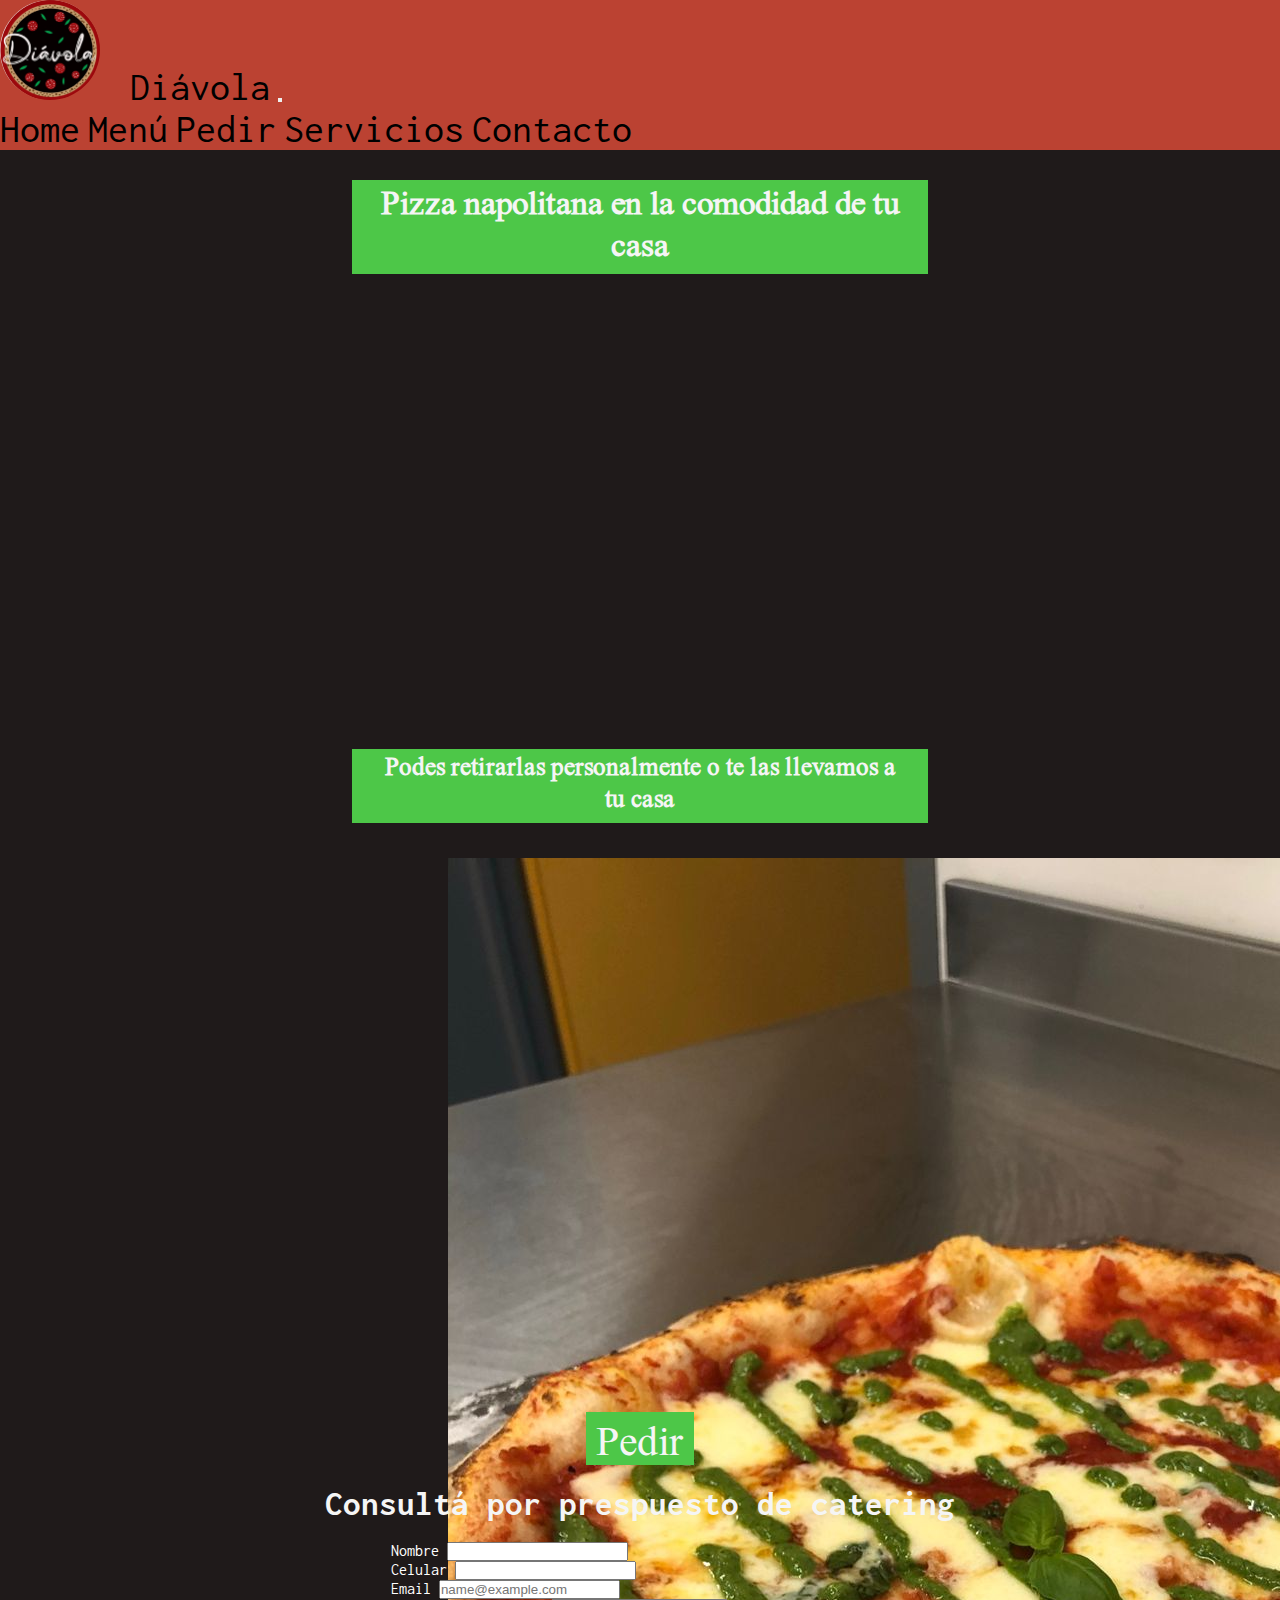
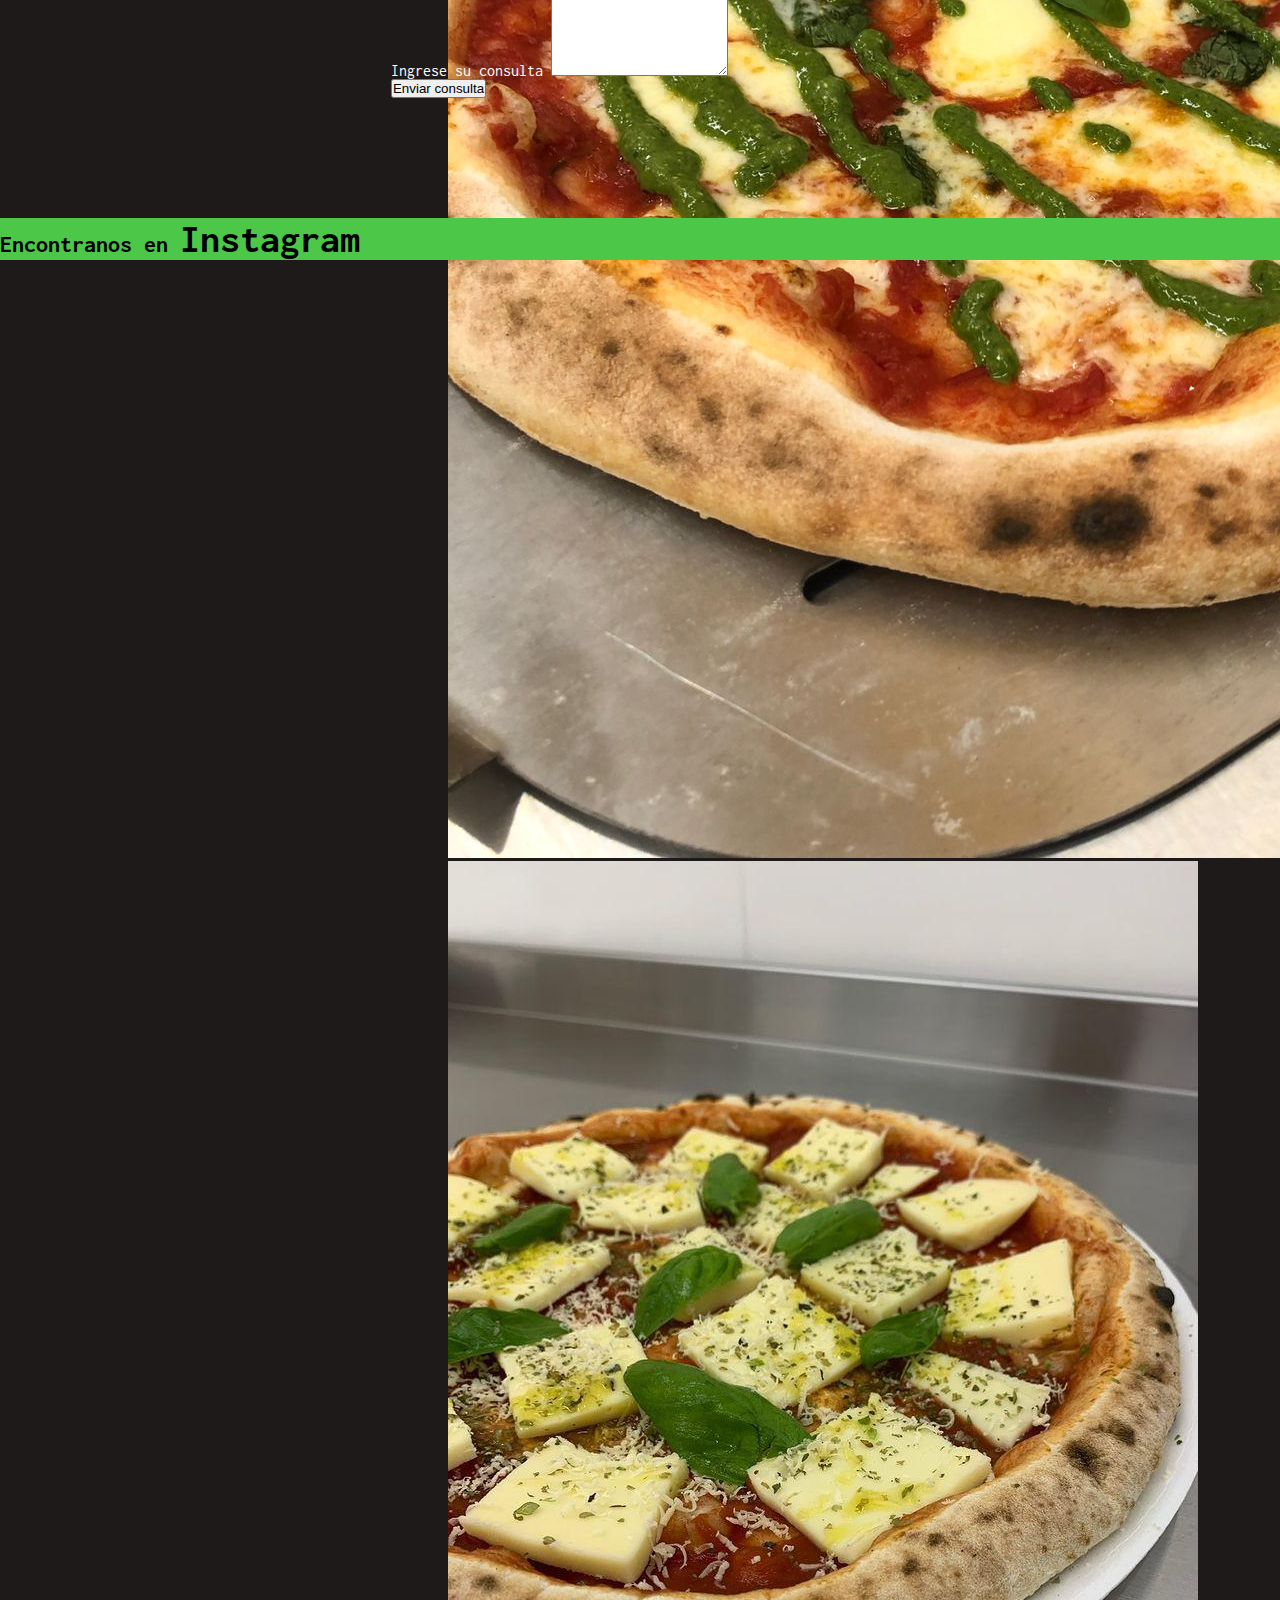
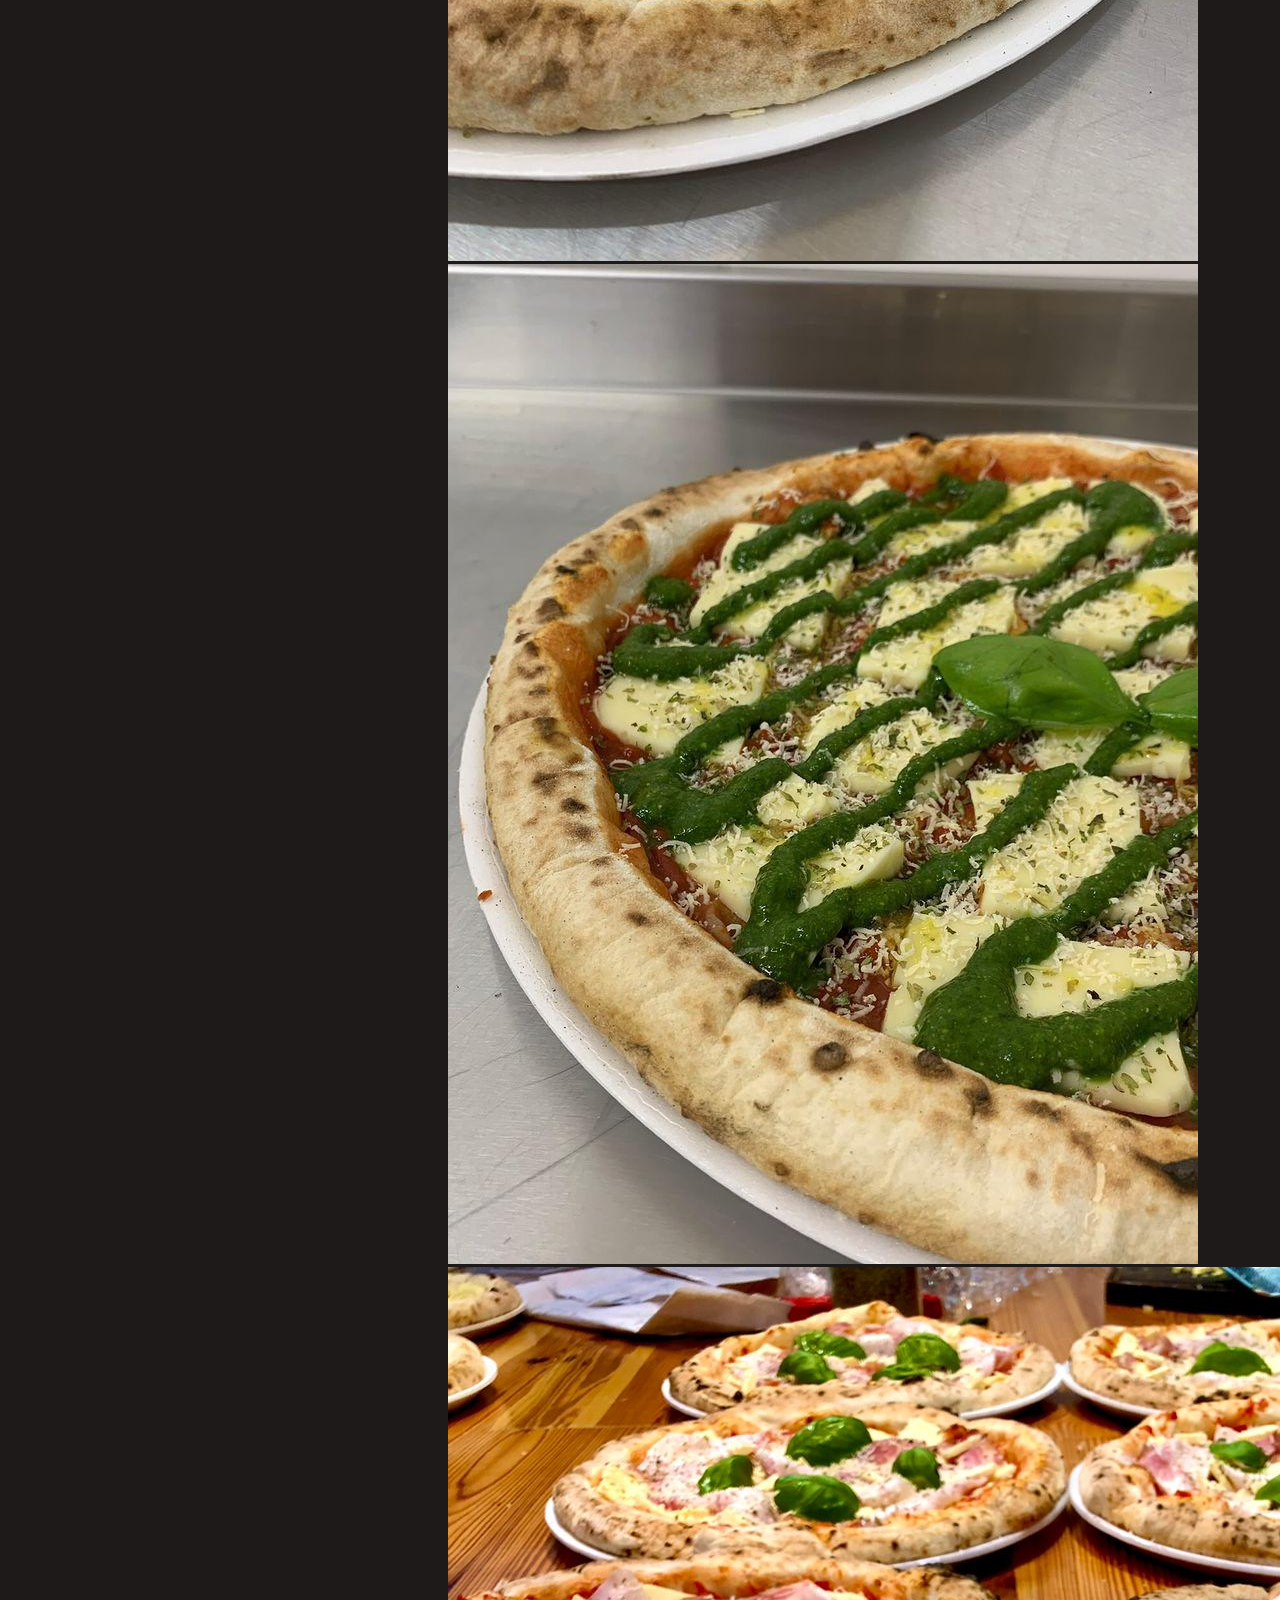
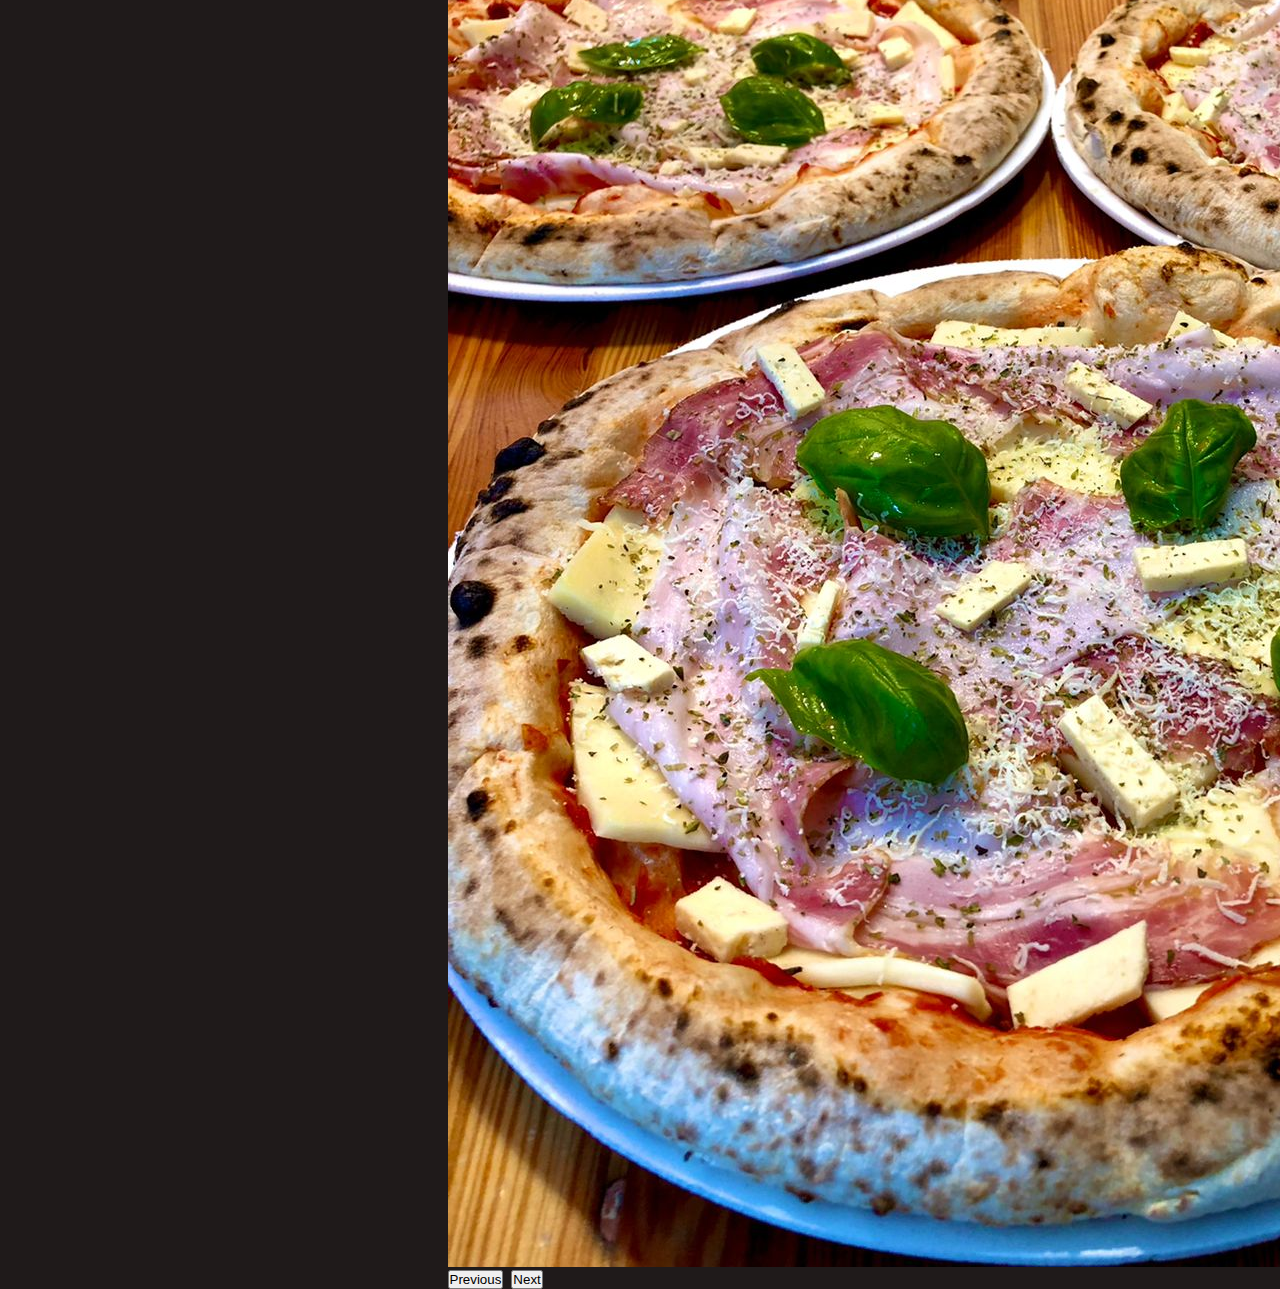
<file: index.html>
<!DOCTYPE html>
<html lang="en">

<head>
    <meta charset="UTF-8">
    <meta http-equiv="X-UA-Compatible" content="IE=edge">
    <meta name="viewport" content="width=device-width, initial-scale=1.0">
    <meta name="description"
        content="Pizzas estilo napolitana para cocinar en 5 minutos en la comodidad de tu casa. Envíos a domicilio. Aceptamos todos los métodos de pago.">
    <meta name="keywords" content="PIZZA NAPOLITANA, DIAVOLA, MENU, CONTACTO">
    <link href="https://cdn.jsdelivr.net/npm/bootstrap@5.1.3/dist/css/bootstrap.min.css" rel="stylesheet"
        integrity="sha384-1BmE4kWBq78iYhFldvKuhfTAU6auU8tT94WrHftjDbrCEXSU1oBoqyl2QvZ6jIW3" crossorigin="anonymous">
    <link rel="stylesheet" href="./estilos/style.css">
    <link rel="shortcut icon" href="./img/logo1.png">
    <title>Diávola Pizza</title>
</head>

<body>

    <nav class="navbar navbar-expand-lg navbar-light bg-danger" id="header">
        <div class="container-fluid">
            <a href="./index.html">
                <img class="imgHeader" src="./img/logo2.jpg" alt="logo">
            </a>
            <a class="navbar-brand d-flex align-items-center" id="textoLogo" href="./index.html">Diávola</a>
            <button class="navbar-toggler" type="button" data-bs-toggle="collapse" data-bs-target="#navbarNavAltMarkup"
                aria-controls="navbarNavAltMarkup" aria-expanded="false" aria-label="Toggle navigation">
                <span class="navbar-toggler-icon"></span>
            </button>
            <div class="collapse navbar-collapse xl-d-flex justify-content-end" id="navbarNavAltMarkup">
                <div class="navbar-nav">

                    <a class="nav-link active" href="./index.html">Home</a>
                    <a class="nav-link active" href="./secciones/menu.html">Menú</a>
                    <a class="nav-link active" href="./secciones/pedidos.html">Pedir</a>
                    <a class="nav-link active" href="./secciones/servicios.html">Servicios</a>
                    <a class="nav-link active" href="./secciones/contacto.html">Contacto</a>

                </div>
            </div>
        </div>
    </nav>

    <div class="gridIndex">

        <main class="mainIndex">

            <div class="h1Index">
                <h1 class="border border-3 border-danger rounded-pill" id="h1Index"> Pizza napolitana en la comodidad de
                    tu casa
                </h1>
            </div>

            <iframe width="660" height="415" src="https://www.youtube.com/embed/ViLM8GDoit0"
                title="YouTube video player" frameborder="0"
                allow="accelerometer; autoplay; clipboard-write; encrypted-media; gyroscope; picture-in-picture"
                allowfullscreen id="video">
            </iframe>

            <div class="h2Index">
                <h2 class="border border-3 border-danger rounded-pill" id="h2Index">Podes retirarlas personalmente o te
                    las llevamos a tu casa</h2>
            </div>

            <div class="pedirInicio">
                <div class="carrousel">
                    <div id="carouselExampleInterval" class="carousel slide" data-bs-ride="carousel">
                        <div class="carousel-inner">
                            <div class="carousel-item active" data-bs-interval="10000">
                                <img src="img/IMG-20220504-WA0021.jpg" class="d-block w-100" id="imgCarrousel"
                                    alt="...">
                            </div>
                            <div class="carousel-item active" data-bs-interval="10000">
                                <img src="img/marga3.jpg" class="d-block w-100" id="imgCarrousel" alt="...">
                            </div>
                            <div class="carousel-item" data-bs-interval="2000">
                                <img src="img/pesto3.jpg" class="d-block w-100" id="imgCarrousel" alt="...">
                            </div>
                            <div class="carousel-item">
                                <img src="img/IMG-20220504-WA0023.jpg" class="d-block w-100" id="imgCarrousel"
                                    alt="...">
                            </div>
                        </div>
                        <button class="carousel-control-prev" type="button" data-bs-target="#carouselExampleInterval"
                            data-bs-slide="prev">
                            <span class="carousel-control-prev-icon" aria-hidden="true"></span>
                            <span class="visually-hidden">Previous</span>
                        </button>
                        <button class="carousel-control-next" type="button" data-bs-target="#carouselExampleInterval"
                            data-bs-slide="next">
                            <span class="carousel-control-next-icon" aria-hidden="true"></span>
                            <span class="visually-hidden">Next</span>
                        </button>
                    </div>
                </div>

                <div class="botonPedir">
                    <a class="border border-3 border-danger rounded-pill" id="pedir"
                        href="./secciones/pedidos.html">Pedir</a>
                </div>
            </div>

            <div class="consultaCatering">

                <h3 class="h3Index">Consultá por prespuesto de catering</h3>

                <section class="formCatering border border-3 border-danger rounded-3">

                    <div class="mt-4 mb-3" id="form">
                        <label for="exampleFormControlInput1" class="form-label" id="titCatering">Nombre</label>
                        <input type="text" class="form-control" id="exampleFormControlInput1">
                    </div>

                    <div class="mb-3" id="form">
                        <label for="exampleFormControlInput1" class="form-label" id="titCatering">Celular</label>
                        <input type="number" class="form-control" id="exampleFormControlInput1">
                    </div>

                    <div class="mb-3" id="form">
                        <label for="exampleFormControlInput1" class="form-label" id="titCatering">Email</label>
                        <input type="email" class="form-control" id="exampleFormControlInput1"
                            placeholder="name@example.com">
                    </div>

                    <div class="mb-4" id="form">
                        <label for="exampleFormControlTextarea1" class="form-label" id="titCatering">Ingrese su
                            consulta</label>
                        <textarea class="form-control" id="exampleFormControlTextarea1" rows="5"></textarea>
                    </div>

                    <div class="mb-4 d-flex justify-content-center">
                        <button type="submit" class="btn btn-primary border border-success bg-success">Enviar
                            consulta</button>
                    </div>

                </section>

            </div>

        </main>

        <footer class="footerIndex">
            <h2>Encontranos en <a id="instagram" href="https://www.instagram.com/diavola__pizza/">Instagram</a></h2>
        </footer>

    </div>

    <script src="https://cdn.jsdelivr.net/npm/bootstrap@5.1.3/dist/js/bootstrap.bundle.min.js"
        integrity="sha384-ka7Sk0Gln4gmtz2MlQnikT1wXgYsOg+OMhuP+IlRH9sENBO0LRn5q+8nbTov4+1p" crossorigin="anonymous">
    </script>

</body>

</html>
</file>
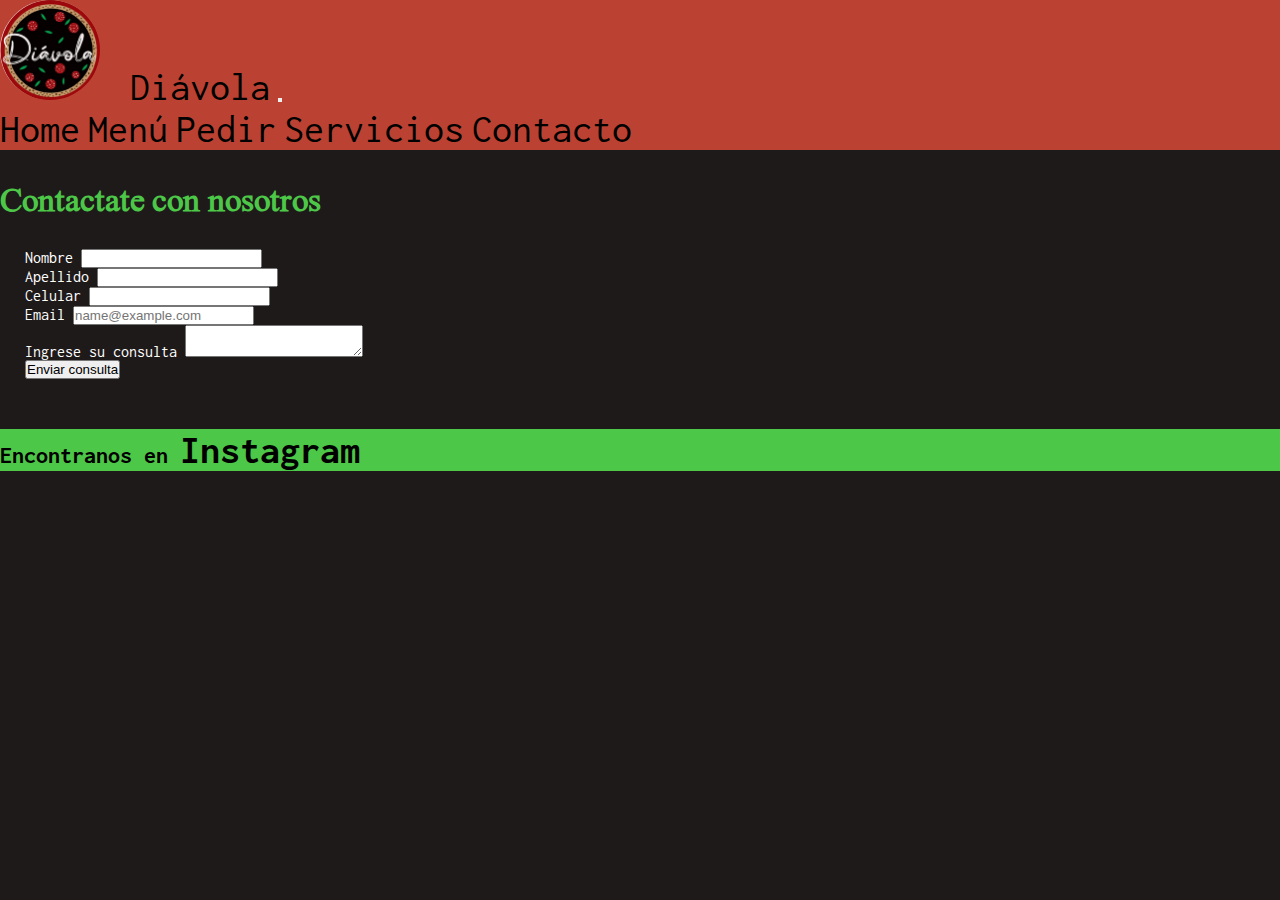
<file: secciones/contacto.html>
<!DOCTYPE html>
<html lang="en">

<head>
    <meta charset="UTF-8">
    <meta http-equiv="X-UA-Compatible" content="IE=edge">
    <meta name="viewport" content="width=device-width, initial-scale=1.0">
    <meta name="description"
        content="Cualquier duda dejanos tu consulta y la responderemos a la brevedad. También podes comunicarte por instagram.">
    <meta name="keywords" content="CONTACTO, INSTAGRAM">
    <link href="https://cdn.jsdelivr.net/npm/bootstrap@5.1.3/dist/css/bootstrap.min.css" rel="stylesheet"
        integrity="sha384-1BmE4kWBq78iYhFldvKuhfTAU6auU8tT94WrHftjDbrCEXSU1oBoqyl2QvZ6jIW3" crossorigin="anonymous">
    <link rel="stylesheet" href="../estilos/style.css">
    <link rel="shortcut icon" href="../img/logo1.png">
    <title>Contacto</title>
</head>

<body>

    <nav class="navbar navbar-expand-lg navbar-light bg-danger" id="header">
        <div class="container-fluid">
            <a href="../index.html">
                <img class="imgHeader" src="../img/logo2.jpg" alt="">
            </a>
            <a class="navbar-brand d-flex align-items-center" id="textoLogo" href="../index.html">Diávola</a>
            <button class="navbar-toggler" type="button" data-bs-toggle="collapse" data-bs-target="#navbarNavAltMarkup"
                aria-controls="navbarNavAltMarkup" aria-expanded="false" aria-label="Toggle navigation">
                <span class="navbar-toggler-icon"></span>
            </button>
            <div class="collapse navbar-collapse xl-d-flex justify-content-end" id="navbarNavAltMarkup">
                <div class="navbar-nav">

                    <a class="nav-link active" href="../index.html">Home</a>
                    <a class="nav-link active" href="./menu.html">Menú</a>
                    <a class="nav-link active" href="./pedidos.html">Pedir</a>
                    <a class="nav-link active" href="./servicios.html">Servicios</a>
                    <a class="nav-link active" href="./contacto.html">Contacto</a>

                </div>
            </div>
        </div>
    </nav>

    <div class="gridContacto">

        <h1 class="tituloContacto d-flex justify-content-center">Contactate con nosotros</h1>

        <main class="mainContacto d-flex justify-content-center">

            <section class="formContacto border border-3 border-danger rounded-3">

                <div class="mt-4 mb-3" id="form">
                    <label for="exampleFormControlInput1" class="form-label" id="titContacto">Nombre</label>
                    <input type="text" class="form-control" id="exampleFormControlInput1">
                </div>

                <div class="mb-3" id="form">
                    <label for="exampleFormControlInput1" class="form-label" id="titContacto">Apellido</label>
                    <input type="text" class="form-control" id="exampleFormControlInput1">
                </div>

                <div class="mb-3" id="form">
                    <label for="exampleFormControlInput1" class="form-label" id="titContacto">Celular</label>
                    <input type="number" class="form-control" id="exampleFormControlInput1">
                </div>

                <div class="mb-3" id="form">
                    <label for="exampleFormControlInput1" class="form-label" id="titContacto">Email</label>
                    <input type="email" class="form-control" id="exampleFormControlInput1"
                        placeholder="name@example.com">
                </div>

                <div class="mb-4" id="form">
                    <label for="exampleFormControlTextarea1" class="form-label" id="titContacto">Ingrese su
                        consulta</label>
                    <textarea class="form-control" id="exampleFormControlTextarea1" rows="2"></textarea>
                </div>

                <div class="mb-4 d-flex justify-content-center">
                    <button type="submit" class="btn btn-primary border border-success bg-success">Enviar consulta</button>
                </div>

            </section>

        </main>

        <footer class="footerContacto">
            <h2>Encontranos en <a id="instagram" href="https://www.instagram.com/diavola__pizza/">Instagram</a></h2>
        </footer>

    </div>

    <script src="https://cdn.jsdelivr.net/npm/bootstrap@5.1.3/dist/js/bootstrap.bundle.min.js"
        integrity="sha384-ka7Sk0Gln4gmtz2MlQnikT1wXgYsOg+OMhuP+IlRH9sENBO0LRn5q+8nbTov4+1p" crossorigin="anonymous">
    </script>

</body>

</html>
</file>
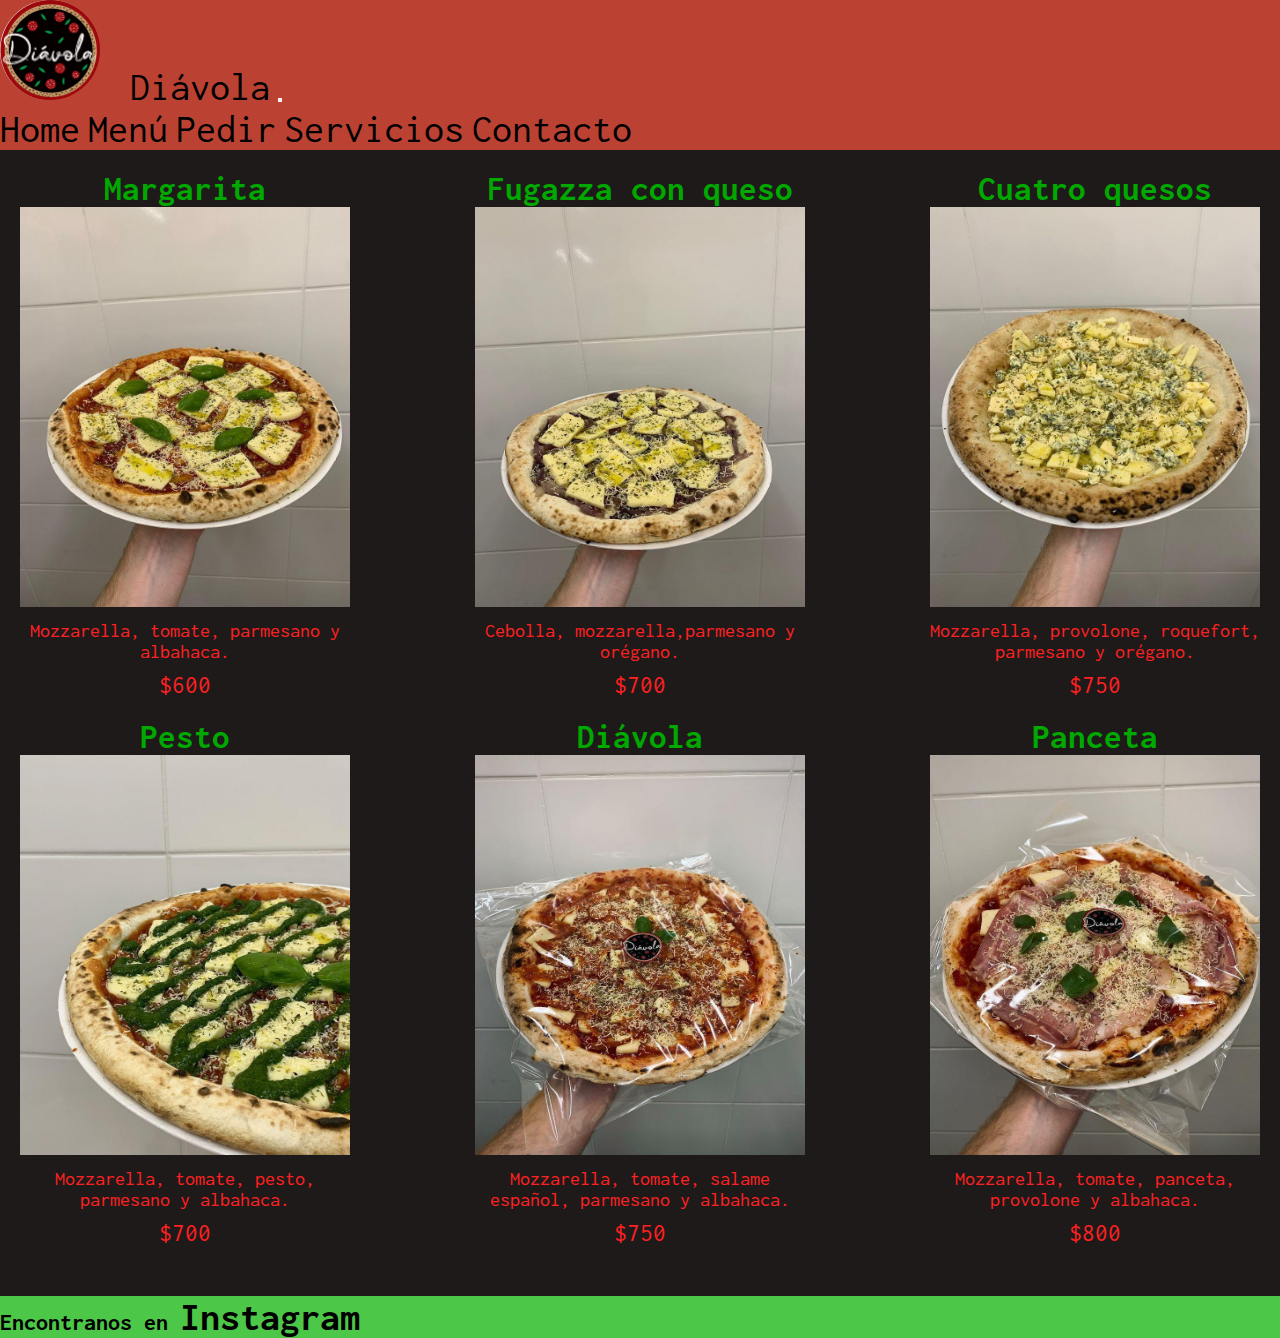
<file: secciones/menu.html>
<!DOCTYPE html>
<html lang="en">

<head>
    <meta charset="UTF-8">
    <meta http-equiv="X-UA-Compatible" content="IE=edge">
    <meta name="viewport" content="width=device-width, initial-scale=1.0">
    <meta name="description" content="Elegí la pizza que más te guste para poder disfrutarla desde tu casa.">
    <meta name="keywords" content="MENU, DIAVOLA, PESTO, MARGARITA, FUGAZZETTA, PANCETA, CUATRO QUESOS">
    <link href="https://cdn.jsdelivr.net/npm/bootstrap@5.1.3/dist/css/bootstrap.min.css" rel="stylesheet"
        integrity="sha384-1BmE4kWBq78iYhFldvKuhfTAU6auU8tT94WrHftjDbrCEXSU1oBoqyl2QvZ6jIW3" crossorigin="anonymous">
    <link href="https://unpkg.com/aos@2.3.1/dist/aos.css" rel="stylesheet">
    <link rel="stylesheet" href="../estilos/style.css">
    <link rel="shortcut icon" href="../img/logo1.png">
    <title>Menú</title>
</head>

<body>

    <nav class="navbar navbar-expand-lg navbar-light bg-danger" id="header">
        <div class="container-fluid">
            <a href="../index.html">
                <img class="imgHeader" src="../img/logo2.jpg" alt="">
            </a>
            <a class="navbar-brand d-flex align-items-center" id="textoLogo" href="../index.html">Diávola</a>
            <button class="navbar-toggler" type="button" data-bs-toggle="collapse" data-bs-target="#navbarNavAltMarkup"
                aria-controls="navbarNavAltMarkup" aria-expanded="false" aria-label="Toggle navigation">
                <span class="navbar-toggler-icon"></span>
            </button>
            <div class="collapse navbar-collapse xl-d-flex justify-content-end" id="navbarNavAltMarkup">
                <div class="navbar-nav">

                    <a class="nav-link active" href="../index.html">Home</a>
                    <a class="nav-link active" href="./menu.html">Menú</a>
                    <a class="nav-link active" href="./pedidos.html">Pedir</a>
                    <a class="nav-link active" href="./servicios.html">Servicios</a>
                    <a class="nav-link active" href="./contacto.html">Contacto</a>

                </div>
            </div>
        </div>
    </nav>

    <div class="gridMenu">

        <main class="menu">

            <figure class="pizza">
                <p class="titulosMenu" id="primerTituloMenu">Margarita</p>
                <img class="pizzaMenu" src="../img/marga2.jpg" alt="pizza de margarita">
                <figcaption class="pieMenu">Mozzarella, tomate, parmesano y albahaca.
                </figcaption>
                <p class="precio">$600</p>
            </figure>

            <figure class="pizza">
                <p class="titulosMenu">Fugazza con queso</p>
                <img class="pizzaMenu" src="../img/cebolla2.jpg" alt="pizza de cebolla">
                <figcaption class="pieMenu">Cebolla, mozzarella,parmesano y orégano.
                </figcaption>
                <p class="precio">$700</p>
            </figure>

            <figure class="pizza">
                <p class="titulosMenu">Cuatro quesos</p>
                <img class="pizzaMenu" src="../img/4q2.jpg" alt="pizza de cuatro quesos">
                <figcaption class="pieMenu">Mozzarella, provolone, roquefort, parmesano y orégano.
                </figcaption>
                <p class="precio">$750</p>
            </figure>

            <figure class="pizza">
                <p class="titulosMenu">Pesto</p>
                <img class="pizzaMenu" src="../img/pesto4.jpg" alt="pizza de pesto">
                <figcaption class="pieMenu">Mozzarella, tomate, pesto, parmesano y albahaca.
                </figcaption>
                <p class="precio">$700</p>
            </figure>

            <figure class="pizza">
                <p class="titulosMenu">Diávola</p>
                <img class="pizzaMenu" src="../img/diavola.jpg" alt="pizza diavola">
                <figcaption class="pieMenu">Mozzarella, tomate, salame español, parmesano y albahaca.
                </figcaption>
                <p class="precio">$750</p>
            </figure>

            <figure class="pizza">
                <p class="titulosMenu">Panceta</p>
                <img class="pizzaMenu" src="../img/panceta.jpg" alt="pizza de panceta y provolone">
                <figcaption class="pieMenu">Mozzarella, tomate, panceta, provolone y albahaca.
                </figcaption>
                <p class="precio">$800</p>
            </figure>


        </main>

        <footer class="footerMenu">
            <h2>Encontranos en <a id="instagram" href="https://www.instagram.com/diavola__pizza/">Instagram</a></h2>
        </footer>

    </div>

    <script src="https://unpkg.com/aos@2.3.1/dist/aos.js"></script>
    <script>
        AOS.init();
    </script>

    <script src="https://cdn.jsdelivr.net/npm/bootstrap@5.1.3/dist/js/bootstrap.bundle.min.js"
        integrity="sha384-ka7Sk0Gln4gmtz2MlQnikT1wXgYsOg+OMhuP+IlRH9sENBO0LRn5q+8nbTov4+1p" crossorigin="anonymous">
    </script>

</body>

</html>
</file>
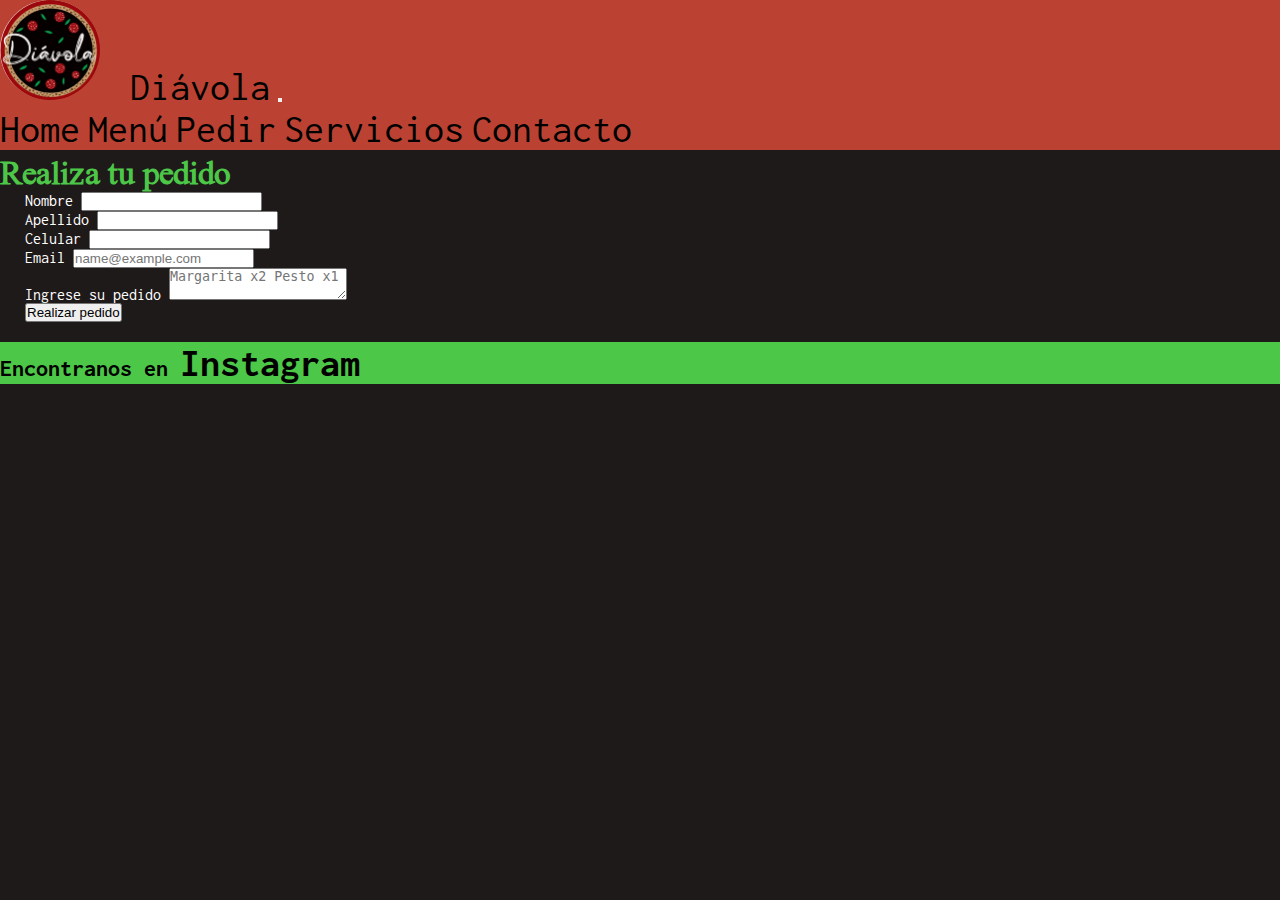
<file: secciones/pedidos.html>
<!DOCTYPE html>
<html lang="en">

<head>
    <meta charset="UTF-8">
    <meta http-equiv="X-UA-Compatible" content="IE=edge">
    <meta name="viewport" content="width=device-width, initial-scale=1.0">
    <meta name="description" content="Realiza el pedido en menos de 5 minutos y recibí el pedido en tu casa.">
    <meta name="keywords" content="DELIVERY, CASA, RETIRAR, PAGAR, PRECIO">
    <link href="https://cdn.jsdelivr.net/npm/bootstrap@5.1.3/dist/css/bootstrap.min.css" rel="stylesheet"
        integrity="sha384-1BmE4kWBq78iYhFldvKuhfTAU6auU8tT94WrHftjDbrCEXSU1oBoqyl2QvZ6jIW3" crossorigin="anonymous">
    <link rel="stylesheet" href="../estilos/style.css">
    <link rel="shortcut icon" href="../img/logo1.png">
    <title>Pedidos</title>
</head>

<body>

    <nav class="navbar navbar-expand-lg navbar-light bg-danger" id="header">
        <div class="container-fluid">
            <a href="../index.html">
                <img class="imgHeader" src="../img/logo2.jpg" alt="">
            </a>
            <a class="navbar-brand d-flex align-items-center" id="textoLogo" href="../index.html">Diávola</a>
            <button class="navbar-toggler" type="button" data-bs-toggle="collapse" data-bs-target="#navbarNavAltMarkup"
                aria-controls="navbarNavAltMarkup" aria-expanded="false" aria-label="Toggle navigation">
                <span class="navbar-toggler-icon"></span>
            </button>
            <div class="collapse navbar-collapse xl-d-flex justify-content-end" id="navbarNavAltMarkup">
                <div class="navbar-nav">

                    <a class="nav-link active" href="../index.html">Home</a>
                    <a class="nav-link active" href="./menu.html">Menú</a>
                    <a class="nav-link active" href="./pedidos.html">Pedir</a>
                    <a class="nav-link active" href="./servicios.html">Servicios</a>
                    <a class="nav-link active" href="./contacto.html">Contacto</a>

                </div>
            </div>
        </div>
    </nav>


    <div class="gridPedidos">

        <h1 class="h1Pedidos d-flex justify-content-center mt-3">Realiza tu pedido</h1>

        <main class="mainPedidos d-flex justify-content-center">

            <section class="formPedidos border border-3 border-danger rounded-3">

                <div class="mt-4 mb-3" id="form">
                    <label for="exampleFormControlInput1" class="form-label" id="titPedidos">Nombre</label>
                    <input type="text" class="form-control" id="exampleFormControlInput1">
                </div>

                <div class="mb-3" id="form">
                    <label for="exampleFormControlInput1" class="form-label" id="titPedidos">Apellido</label>
                    <input type="text" class="form-control" id="exampleFormControlInput1">
                </div>

                <div class="mb-3" id="form">
                    <label for="exampleFormControlInput1" class="form-label" id="titPedidos">Celular</label>
                    <input type="number" class="form-control" id="exampleFormControlInput1">
                </div>

                <div class="mb-3" id="form">
                    <label for="exampleFormControlInput1" class="form-label" id="titPedidos">Email</label>
                    <input type="email" class="form-control" id="exampleFormControlInput1"
                        placeholder="name@example.com">
                </div>
                <div class="mb-4" id="form">
                    <label for="exampleFormControlTextarea1" class="form-label" id="titPedidos">Ingrese su pedido</label>
                    <textarea class="form-control" id="exampleFormControlTextarea1" rows="2" placeholder="Margarita x2 Pesto x1"></textarea>
                </div>

                <div class="mb-4 d-flex justify-content-center">
                    <button type="submit" class="btn btn-primary border border-success bg-success">Realizar pedido</button>
                </div>

            </section>

        </main>

        <footer class="footerPedidos">
            <h2>Encontranos en <a id="instagram" href="https://www.instagram.com/diavola__pizza/">Instagram</a></h2>
        </footer>

    </div>

    <script src="https://cdn.jsdelivr.net/npm/bootstrap@5.1.3/dist/js/bootstrap.bundle.min.js" integrity="sha384-ka7Sk0Gln4gmtz2MlQnikT1wXgYsOg+OMhuP+IlRH9sENBO0LRn5q+8nbTov4+1p" crossorigin="anonymous">
    </script>

</body>

</html>
</file>
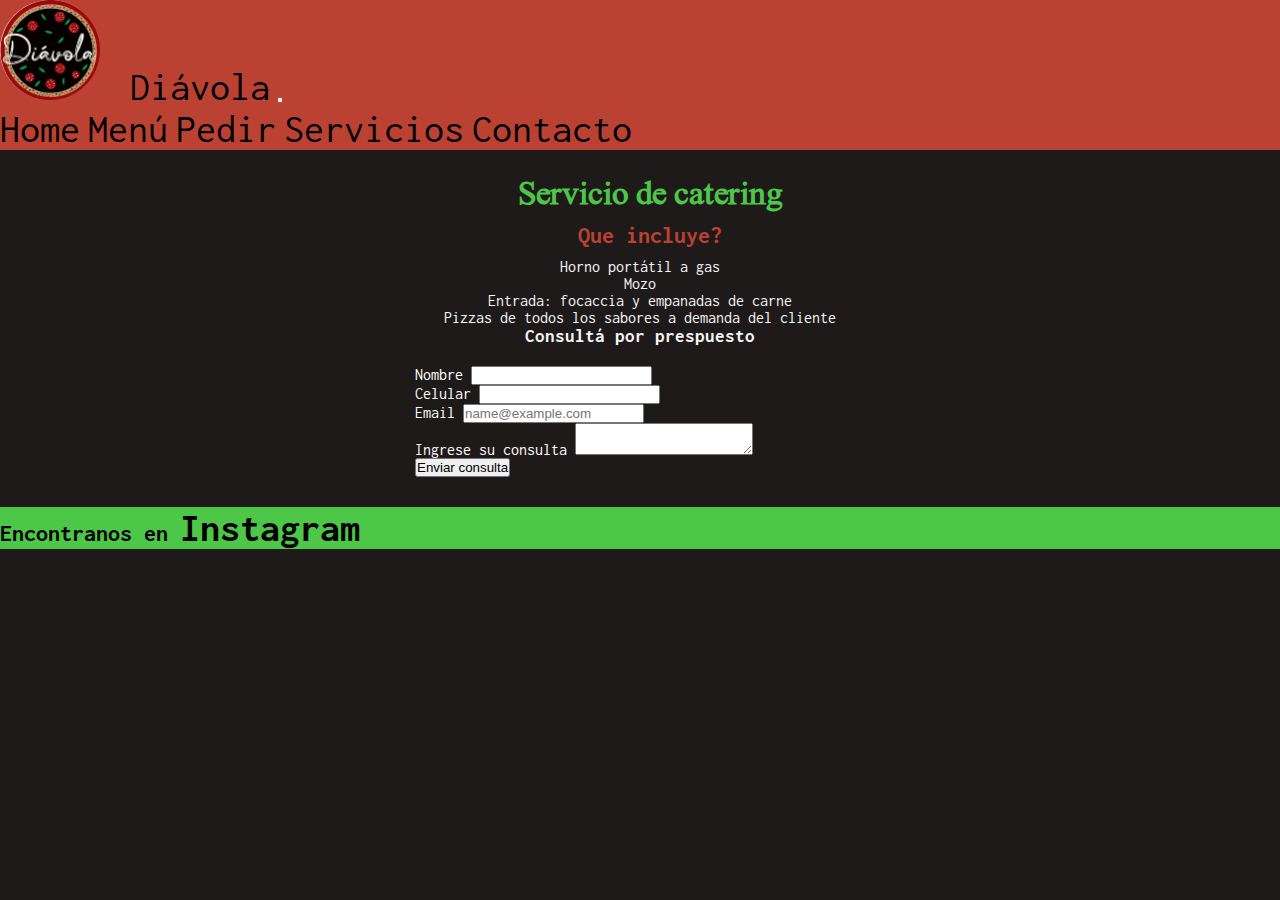
<file: secciones/servicios.html>
<!DOCTYPE html>
<html lang="en">

<head>
    <meta charset="UTF-8">
    <meta http-equiv="X-UA-Compatible" content="IE=edge">
    <meta name="viewport" content="width=device-width, initial-scale=1.0">
    <meta name="description"
        content="Servicio de katering para eventos. Incluye entrada y servicio de pizza party (pizza estilo napolitana)">
    <meta name="keywords" content="KATERING, PIZZA PARTY, ENTRADA, PRECIO">
    <link href="https://cdn.jsdelivr.net/npm/bootstrap@5.1.3/dist/css/bootstrap.min.css" rel="stylesheet"
        integrity="sha384-1BmE4kWBq78iYhFldvKuhfTAU6auU8tT94WrHftjDbrCEXSU1oBoqyl2QvZ6jIW3" crossorigin="anonymous">
    <link rel="stylesheet" href="../estilos/style.css">
    <link rel="shortcut icon" href="../img/logo1.png">
    <title>Servicios</title>
</head>

<body>

    <nav class="navbar navbar-expand-lg navbar-light bg-danger" id="header">
        <div class="container-fluid">
            <a href="../index.html">
                <img class="imgHeader" src="../img/logo2.jpg" alt="">
            </a>
            <a class="navbar-brand d-flex align-items-center" id="textoLogo" href="../index.html">Diávola</a>
            <button class="navbar-toggler" type="button" data-bs-toggle="collapse" data-bs-target="#navbarNavAltMarkup"
                aria-controls="navbarNavAltMarkup" aria-expanded="false" aria-label="Toggle navigation">
                <span class="navbar-toggler-icon"></span>
            </button>
            <div class="collapse navbar-collapse xl-d-flex justify-content-end" id="navbarNavAltMarkup">
                <div class="navbar-nav">

                    <a class="nav-link active" href="../index.html">Home</a>
                    <a class="nav-link active" href="./menu.html">Menú</a>
                    <a class="nav-link active" href="./pedidos.html">Pedir</a>
                    <a class="nav-link active" href="./servicios.html">Servicios</a>
                    <a class="nav-link active" href="./contacto.html">Contacto</a>

                </div>
            </div>
        </div>
    </nav>

    <div class="gridServicios">

        <h1 class="h1Servicio">Servicio de catering</h1>
        <h2 class="h2Servicio">Que incluye?</h2>

        <main class="mainServicios">

            <ul>
                <li>Horno portátil a gas</li>
                <li>Mozo</li>
                <li>Entrada: focaccia y empanadas de carne</li>
                <li>Pizzas de todos los sabores a demanda del cliente</li>
            </ul>

            <div class="consultaCatering">

                <h3 class="h3Servicio">Consultá por prespuesto</h3>

                <section class="formCatering border border-3 border-danger rounded-3">

                    <div class="mt-4 mb-3" id="form">
                        <label for="exampleFormControlInput1" class="form-label" id="titCatering">Nombre</label>
                        <input type="text" class="form-control" id="exampleFormControlInput1">
                    </div>

                    <div class="mb-3" id="form">
                        <label for="exampleFormControlInput1" class="form-label" id="titCatering">Celular</label>
                        <input type="number" class="form-control" id="exampleFormControlInput1">
                    </div>

                    <div class="mb-3" id="form">
                        <label for="exampleFormControlInput1" class="form-label" id="titCatering">Email</label>
                        <input type="email" class="form-control" id="exampleFormControlInput1"
                            placeholder="name@example.com">
                    </div>

                    <div class="mb-4" id="form">
                        <label for="exampleFormControlTextarea1" class="form-label" id="titCatering">Ingrese su
                            consulta</label>
                        <textarea class="form-control" id="exampleFormControlTextarea1" rows="2"></textarea>
                    </div>

                    <div class="mb-4 d-flex justify-content-center">
                        <button type="submit" class="btn btn-primary border border-success bg-success">Enviar
                            consulta</button>
                    </div>

                </section>

            </div>

        </main>

        <footer class="footerServicios">
            <h2>Encontranos en <a id="instagram" href="https://www.instagram.com/diavola__pizza/">Instagram</a></h2>
        </footer>

    </div>

    <script src="https://cdn.jsdelivr.net/npm/bootstrap@5.1.3/dist/js/bootstrap.bundle.min.js"
        integrity="sha384-ka7Sk0Gln4gmtz2MlQnikT1wXgYsOg+OMhuP+IlRH9sENBO0LRn5q+8nbTov4+1p" crossorigin="anonymous">
    </script>

</body>

</html>
</file>
<file: estilos/style.css>
@import url("https://fonts.googleapis.com/css2?family=Inconsolata:wght@300&family=Mukta:wght@200&family=Noto+Serif&family=Nuosu+SIL&family=Oswald:wght@200&family=Roboto+Mono:wght@100&family=Roboto+Slab:wght@100&family=Trispace:wght@200&display=swap");
@import url("https://fonts.googleapis.com/css2?family=Inconsolata:wght@300&family=Mukta:wght@200&family=Noto+Serif&family=Nuosu+SIL&family=Oswald:wght@200&family=Roboto+Mono:wght@100&family=Roboto+Slab:wght@100&family=Trispace:wght@200&display=swap");
* {
  padding: 0;
  margin: 0;
  box-sizing: border-box;
}

html {
  font-size: 62.5%;
  font-size: 1em;
  font-family: "Inconsolata", monospace;
}

body {
  background-color: rgb(31, 26, 26);
}

a {
  text-decoration: none;
  font-family: "Inconsolata";
  font-size: 40px;
  color: black;
}

li {
  list-style-type: none;
}

#header {
  background-color: rgb(187, 66, 50);
}
#header #textoLogo {
  color: black;
  height: 110px;
  width: 135px;
  padding-left: 10px;
  font-family: "Inconsolata";
  font-size: 40px;
}
#header .imgHeader {
  height: 100px;
  width: 100px;
  border-radius: 50%;
}

footer {
  background-color: rgb(77, 199, 72);
  width: 100%;
}

#instagram {
  color: black;
}

@media (min-width: 320px) and (max-width: 480px) {
  a {
    font-size: 25px;
  }
  #header #textoLogo {
    height: 110px;
    width: 135px;
    padding-left: 10px;
    font-size: 35px;
  }
  #header .imgHeader {
    height: 85px;
    width: 85px;
    border-radius: 50%;
  }
}
.mainIndex {
  grid-area: mainIndex;
  display: flex;
  flex-direction: column;
  height: 100%;
}
.mainIndex .h1Index {
  align-self: center;
  margin: 30px;
  width: 45%;
}
.mainIndex .h1Index #h1Index {
  padding: 0 20px 10px 20px;
  font-family: "Nuosu SIL";
  color: whitesmoke;
  background-color: rgb(77, 199, 72);
  text-align: center;
}
.mainIndex #video {
  align-self: center;
}
.mainIndex .h2Index {
  align-self: center;
  width: 45%;
  margin: 30px;
}
.mainIndex .h2Index #h2Index {
  padding: 0 20px 10px 20px;
  font-family: "Nuosu SIL";
  color: whitesmoke;
  background-color: rgb(77, 199, 72);
  text-align: center;
}
.mainIndex .pedirInicio {
  display: flex;
  flex-direction: column;
  align-self: center;
}
.mainIndex .pedirInicio .carrousel {
  margin: 5px 0 0 15px;
  height: 534px;
  width: 400px;
}
.mainIndex .pedirInicio .botonPedir {
  margin: 20px;
  text-align: center;
}
.mainIndex .pedirInicio .botonPedir #pedir {
  height: 70px;
  width: 120px;
  padding: 0 10px 0 10px;
  font-family: "Nuosu SIL";
  color: whitesmoke;
  background-color: rgb(77, 199, 72);
}
.mainIndex .cateringIndex {
  font-size: 30px;
  margin: 20px;
  padding: 0 15px 5px 15px;
  font-family: "Nuosu SIL";
  color: whitesmoke;
  background-color: rgb(77, 199, 72);
  text-align: center;
}
.mainIndex .h3Index {
  color: whitesmoke;
  font-size: 35px;
  text-align: center;
}
.mainIndex .consultaCatering {
  display: flex;
  flex-direction: column;
  align-self: center;
}
.mainIndex .consultaCatering .formCatering {
  margin: 20px 0 20px 0;
  padding-left: 25px;
  width: 87%;
  text-align: start;
  align-self: center;
}
.mainIndex .consultaCatering .formCatering #form {
  width: 450px;
}
.mainIndex .consultaCatering .formCatering #titCatering {
  color: white;
}

.footerIndex {
  grid-area: footer;
}

.gridIndex {
  display: grid;
  grid-template-areas: "mainIndex" "footer";
  grid-row-gap: 100px;
}

@media (min-width: 320px) and (max-width: 480px) {
  .mainIndex {
    width: 100%;
  }
  .mainIndex .h1Index {
    width: 90%;
  }
  .mainIndex .h1Index #h1Index {
    font-size: 25px;
  }
  .mainIndex #video {
    width: 75%;
    height: 225px;
  }
  .mainIndex .h2Index {
    width: 90%;
  }
  .mainIndex .h2Index #h2Index {
    font-size: 25px;
  }
  .mainIndex .pedirInicio .carrousel {
    align-self: center;
    margin: 0 10px 0 0;
    height: auto;
    width: 80%;
  }
  .mainIndex .h3Index {
    width: 90%;
    margin: 10px 0 0 20px;
    font-size: 27px;
  }
  .mainIndex .consultaCatering {
    width: 100%;
  }
  .mainIndex .consultaCatering .formCatering {
    width: 90%;
    padding: 0 0 0 40px;
  }
  .mainIndex .consultaCatering .formCatering #form {
    width: 80%;
  }
  .mainIndex .consultaCatering .formCatering #form #exampleFormControlInput1,
.mainIndex .consultaCatering .formCatering #form #exampleFormControlTextarea1 {
    width: 100%;
  }
}
@media (min-width: 481px) and (max-width: 768px) {
  .mainIndex {
    width: 100%;
  }
  .mainIndex .h1Index {
    width: 90%;
  }
  .mainIndex .h1Index #h1Index {
    font-size: 35px;
  }
  .mainIndex #video {
    width: 75%;
    height: 375px;
  }
  .mainIndex .h2Index {
    width: 90%;
  }
  .mainIndex .h2Index #h2Index {
    font-size: 30px;
  }
  .mainIndex .h3Index {
    width: 90%;
    margin: 10px 0 0 20px;
    font-size: 27px;
  }
  .mainIndex .consultaCatering {
    width: 100%;
  }
  .mainIndex .consultaCatering .formCatering {
    width: 90%;
    padding: 0 0 0 40px;
  }
  .mainIndex .consultaCatering .formCatering #form {
    width: 80%;
  }
  .mainIndex .consultaCatering .formCatering #form #exampleFormControlInput1,
.mainIndex .consultaCatering .formCatering #form #exampleFormControlTextarea1 {
    width: 100%;
  }
}
.gridMenu {
  display: grid;
  grid-template-areas: "menu" "footer";
  grid-row-gap: 50px;
}

.menu {
  grid-area: menu;
  display: flex;
  justify-content: space-between;
  flex-wrap: wrap;
  margin: 0 20px 0 20px;
}
.menu .pizza {
  width: 330px;
}
.menu .pizza .titulosMenu {
  padding-top: 20px;
  width: 100%;
  font-size: 35px;
  font-weight: bold;
  text-align: center;
  color: rgb(0, 168, 0);
}
.menu .pizza .pizzaMenu {
  height: 400px;
  width: 330px;
}
.menu .pizza .pieMenu {
  text-align: center;
  padding-top: 10px;
  width: 330px;
  font-size: 20px;
  color: rgb(253, 33, 33);
}
.menu .pizza .precio {
  text-align: center;
  padding-top: 10px;
  font-size: 25px;
  width: auto;
  color: rgb(253, 33, 33);
}

.footerMenu {
  grid-area: footer;
}

@media (min-width: 320px) and (max-width: 480px) {
  .menu {
    display: flex;
    margin: 0 20px 0 20px;
    justify-content: center;
  }
  .menu .pizza {
    display: flex;
    flex-direction: column;
    width: 85%;
    align-content: center;
  }
  .menu .pizza .titulosMenu {
    padding-top: 0;
    font-size: 32px;
    text-align: center;
  }
  .menu .pizza .pizzaMenu {
    align-self: center;
    height: 300px;
    width: 230px;
  }
  .menu .pizza .pieMenu {
    text-align: center;
    align-self: center;
    padding-top: 10px;
    height: 50px;
    width: 230px;
    font-size: 15px;
  }
  .menu .pizza .precio {
    text-align: center;
    font-size: 15px;
    width: auto;
  }
}
@media (min-width: 481px) and (max-width: 768px) {
  .menu {
    display: flex;
    justify-content: space-between;
    flex-wrap: wrap;
    justify-content: center;
  }
  .menu .pizza {
    display: flex;
    flex-wrap: wrap;
    justify-content: center;
  }
  .menu .pizza .pizzaMenu {
    align-self: center;
    height: 350px;
    width: 280px;
  }
  .menu .pizza .pieMenu {
    text-align: center;
    width: 280px;
  }
}
.h1Pedidos {
  grid-area: titulo;
}

.mainPedidos {
  grid-area: mainPedidos;
}

.footerPedidos {
  grid-area: footer;
}

.gridPedidos {
  display: grid;
  grid-template-areas: "titulo" "mainPedidos" "footer";
}

.formPedidos {
  margin: 0 0 20px 0;
  padding-left: 25px;
  width: 500px;
}
.formPedidos #form {
  width: 450px;
}
.formPedidos #titPedidos {
  color: white;
}

@media (max-width: 500px) {
  .formPedidos {
    width: 80%;
  }
  .formPedidos #form {
    width: 90%;
  }
}
.gridServicios {
  display: grid;
  grid-template-areas: "titulo" "titulo2" "mainServicios" "footer";
  text-align: center;
  grid-row-gap: 10px;
}
.gridServicios .h1Servicio {
  grid-area: titulo;
  margin: 20px 0 0 20px;
}
.gridServicios .h2Servicio {
  grid-area: titulo2;
  margin-left: 20px;
  color: rgb(187, 66, 50);
}
.gridServicios .mainServicios {
  grid-area: mainServicios;
  display: flex;
  flex-direction: column;
}
.gridServicios .mainServicios ul {
  width: 100%;
}
.gridServicios .mainServicios ul li {
  color: whitesmoke;
}
.gridServicios .mainServicios .consultaCatering {
  align-self: center;
}
.gridServicios .mainServicios .consultaCatering .h3Servicio {
  color: whitesmoke;
}
.gridServicios .mainServicios .consultaCatering .formCatering {
  margin: 20px 0 20px 0;
  padding-left: 25px;
  width: 500px;
  text-align: start;
}
.gridServicios .mainServicios .consultaCatering .formCatering #form {
  width: 450px;
}
.gridServicios .mainServicios .consultaCatering .formCatering #titCatering {
  color: white;
}
.gridServicios .footerServicios {
  grid-area: footer;
  text-align: start;
}

@media (max-width: 500px) {
  .formCatering {
    width: 80%;
  }
  .formCatering #form {
    width: 90%;
  }
}
.tituloContacto {
  margin-top: 27px;
  grid-area: titulo;
}

.mainContacto {
  grid-area: main;
}

.footerContacto {
  grid-area: footer;
}

.gridContacto {
  display: grid;
  grid-template-areas: "titulo" "main" "footer";
  grid-row-gap: 30px;
}

.formContacto {
  margin: 0 0 20px 0;
  padding-left: 25px;
  width: 500px;
}
.formContacto #form {
  width: 450px;
}
.formContacto #titContacto {
  color: white;
}

@media (max-width: 500px) {
  .formContacto {
    width: 80%;
  }
  .formContacto #form {
    width: 90%;
  }
}
/* SECCION INICIO */
h1 {
  color: rgb(77, 199, 72);
  font-family: "Nuosu SIL";
}/*# sourceMappingURL=style.css.map */
</file>
